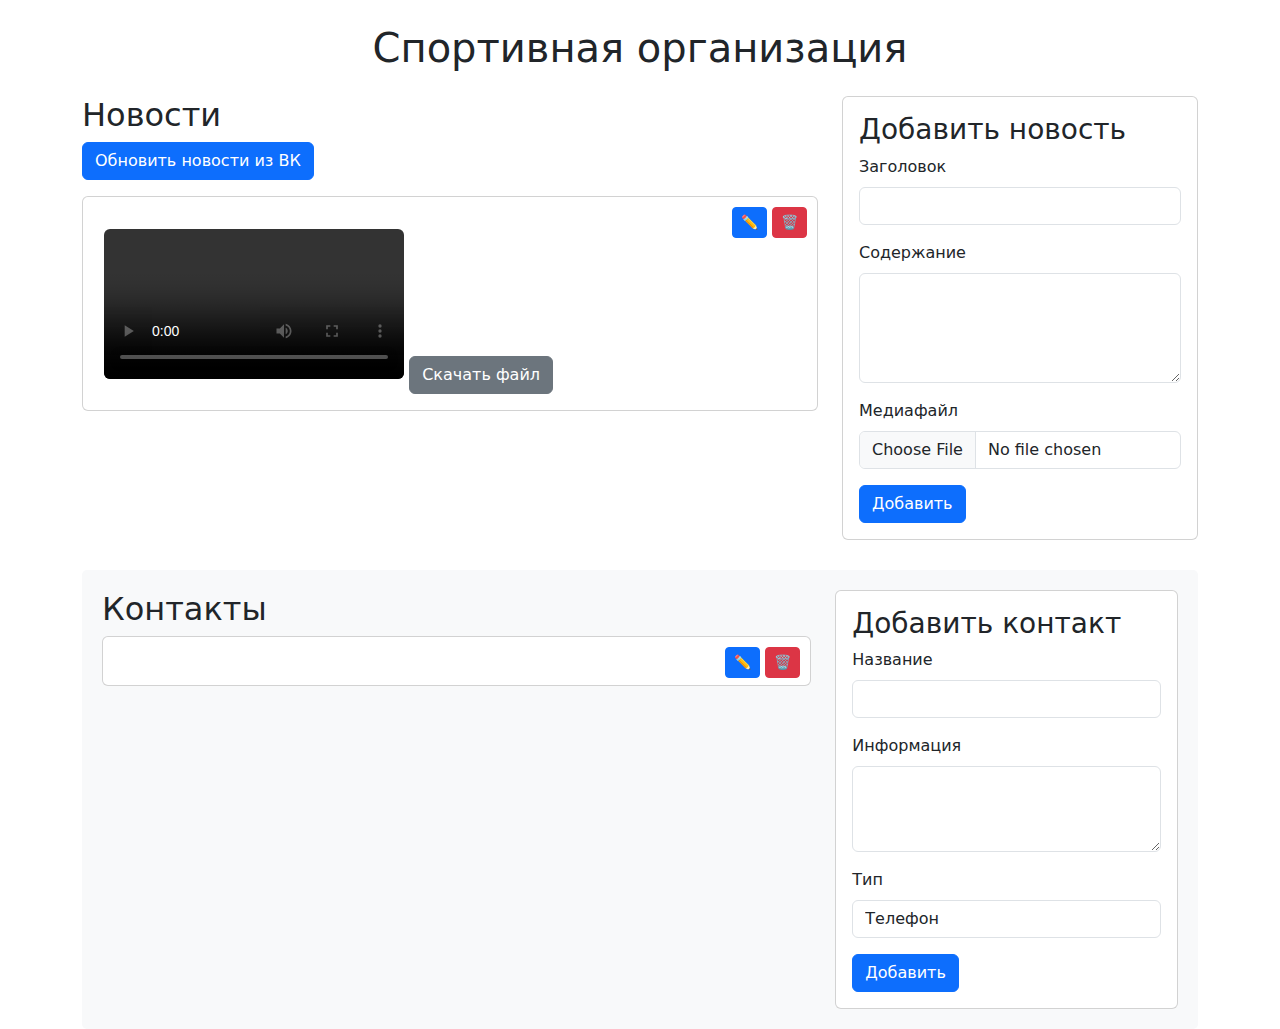
<file: Sport_news/src/main/resources/templates/index.html>
<!DOCTYPE html>
<html xmlns:th="http://www.thymeleaf.org">
<head>
    <meta charset="UTF-8">
    <title>Спортивная организация</title>
    <link href="https://cdn.jsdelivr.net/npm/bootstrap@5.3.0/dist/css/bootstrap.min.css" rel="stylesheet">
    <style>
        .news-card {
            margin-bottom: 20px;
        }
        .contact-section {
            background-color: #f8f9fa;
            padding: 20px;
            border-radius: 5px;
            margin-top: 30px;
        }
        .action-buttons {
            position: absolute;
            top: 10px;
            right: 10px;
        }
        .card {
            position: relative;
        }
    </style>
</head>
<body>
    <div class="container mt-4">
        <h1 class="text-center mb-4">Спортивная организация</h1>
        
        <!-- News Section -->
        <div class="row">
            <div class="col-md-8">
                <h2>Новости</h2>
                <button class="btn btn-primary mb-3" onclick="refreshNews()">Обновить новости из ВК</button>
                
                <div id="newsList">
                    <div th:each="news : ${news}" class="card news-card">
                        <div class="action-buttons">
                            <button class="btn btn-sm btn-primary" th:onclick="'editNews(' + ${news.id} + ')'">✏️</button>
                            <button class="btn btn-sm btn-danger" th:onclick="'deleteNews(' + ${news.id} + ')'">🗑️</button>
                        </div>
                        <div class="card-body">
                            <h5 class="card-title" th:text="${news.title}"></h5>
                            <p class="card-text" th:text="${news.content}"></p>
                            <div th:if="${news.mediaFilePath}" class="mt-2">
                                <img th:if="${news.mediaFileType.startsWith('image/')}" 
                                     th:src="${news.mediaFilePath}" 
                                     class="img-fluid rounded" 
                                     style="max-height: 300px;">
                                <video th:if="${news.mediaFileType.startsWith('video/')}" 
                                       th:src="${news.mediaFilePath}" 
                                       class="img-fluid rounded" 
                                       controls 
                                       style="max-height: 300px;"></video>
                                <a th:if="${!news.mediaFileType.startsWith('image/') && !news.mediaFileType.startsWith('video/')}" 
                                   th:href="${news.mediaFilePath}" 
                                   class="btn btn-secondary" 
                                   target="_blank">Скачать файл</a>
                            </div>
                            <small class="text-muted" th:text="${#temporals.format(news.createdAt, 'dd.MM.yyyy HH:mm')}"></small>
                        </div>
                    </div>
                </div>
            </div>
            
            <!-- Add News Form -->
            <div class="col-md-4">
                <div class="card">
                    <div class="card-body">
                        <h3>Добавить новость</h3>
                        <form id="newsForm" enctype="multipart/form-data">
                            <div class="mb-3">
                                <label for="newsTitle" class="form-label">Заголовок</label>
                                <input type="text" class="form-control" id="newsTitle" required>
                            </div>
                            <div class="mb-3">
                                <label for="newsContent" class="form-label">Содержание</label>
                                <textarea class="form-control" id="newsContent" rows="4" required></textarea>
                            </div>
                            <div class="mb-3">
                                <label for="newsMediaFile" class="form-label">Медиафайл</label>
                                <input type="file" class="form-control" id="newsMediaFile" accept="image/*,video/*">
                            </div>
                            <button type="submit" class="btn btn-primary">Добавить</button>
                        </form>
                    </div>
                </div>
            </div>
        </div>

        <!-- Contacts Section -->
        <div class="contact-section">
            <div class="row">
                <div class="col-md-8">
                    <h2>Контакты</h2>
                    <div id="contactsList">
                        <div th:each="contact : ${contacts}" class="card mb-3">
                            <div class="action-buttons">
                                <button class="btn btn-sm btn-primary" th:onclick="'editContact(' + ${contact.id} + ')'">✏️</button>
                                <button class="btn btn-sm btn-danger" th:onclick="'deleteContact(' + ${contact.id} + ')'">🗑️</button>
                            </div>
                            <div class="card-body">
                                <h5 th:text="${contact.title}"></h5>
                                <p th:text="${contact.content}"></p>
                                <small class="text-muted" th:text="${contact.type}"></small>
                            </div>
                        </div>
                    </div>
                </div>
                
                <!-- Add Contact Form -->
                <div class="col-md-4">
                    <div class="card">
                        <div class="card-body">
                            <h3>Добавить контакт</h3>
                            <form id="contactForm">
                                <div class="mb-3">
                                    <label for="contactTitle" class="form-label">Название</label>
                                    <input type="text" class="form-control" id="contactTitle" required>
                                </div>
                                <div class="mb-3">
                                    <label for="contactContent" class="form-label">Информация</label>
                                    <textarea class="form-control" id="contactContent" rows="3" required></textarea>
                                </div>
                                <div class="mb-3">
                                    <label for="contactType" class="form-label">Тип</label>
                                    <select class="form-control" id="contactType" required>
                                        <option value="PHONE">Телефон</option>
                                        <option value="EMAIL">Email</option>
                                        <option value="ADDRESS">Адрес</option>
                                        <option value="SOCIAL_MEDIA">Социальные сети</option>
                                        <option value="OTHER">Другое</option>
                                    </select>
                                </div>
                                <button type="submit" class="btn btn-primary">Добавить</button>
                            </form>
                        </div>
                    </div>
                </div>
            </div>
        </div>
    </div>

    <!-- Edit News Modal -->
    <div class="modal fade" id="editNewsModal" tabindex="-1">
        <div class="modal-dialog">
            <div class="modal-content">
                <div class="modal-header">
                    <h5 class="modal-title">Редактировать новость</h5>
                    <button type="button" class="btn-close" data-bs-dismiss="modal"></button>
                </div>
                <div class="modal-body">
                    <form id="editNewsForm" enctype="multipart/form-data">
                        <input type="hidden" id="editNewsId">
                        <div class="mb-3">
                            <label for="editNewsTitle" class="form-label">Заголовок</label>
                            <input type="text" class="form-control" id="editNewsTitle" required>
                        </div>
                        <div class="mb-3">
                            <label for="editNewsContent" class="form-label">Содержание</label>
                            <textarea class="form-control" id="editNewsContent" rows="4" required></textarea>
                        </div>
                        <div class="mb-3">
                            <label for="editNewsMediaFile" class="form-label">Медиафайл</label>
                            <input type="file" class="form-control" id="editNewsMediaFile" accept="image/*,video/*">
                        </div>
                    </form>
                </div>
                <div class="modal-footer">
                    <button type="button" class="btn btn-secondary" data-bs-dismiss="modal">Отмена</button>
                    <button type="button" class="btn btn-primary" onclick="saveNewsEdit()">Сохранить</button>
                </div>
            </div>
        </div>
    </div>

    <!-- Edit Contact Modal -->
    <div class="modal fade" id="editContactModal" tabindex="-1">
        <div class="modal-dialog">
            <div class="modal-content">
                <div class="modal-header">
                    <h5 class="modal-title">Редактировать контакт</h5>
                    <button type="button" class="btn-close" data-bs-dismiss="modal"></button>
                </div>
                <div class="modal-body">
                    <form id="editContactForm">
                        <input type="hidden" id="editContactId">
                        <div class="mb-3">
                            <label for="editContactTitle" class="form-label">Название</label>
                            <input type="text" class="form-control" id="editContactTitle" required>
                        </div>
                        <div class="mb-3">
                            <label for="editContactContent" class="form-label">Информация</label>
                            <textarea class="form-control" id="editContactContent" rows="3" required></textarea>
                        </div>
                        <div class="mb-3">
                            <label for="editContactType" class="form-label">Тип</label>
                            <select class="form-control" id="editContactType" required>
                                <option value="PHONE">Телефон</option>
                                <option value="EMAIL">Email</option>
                                <option value="ADDRESS">Адрес</option>
                                <option value="SOCIAL_MEDIA">Социальные сети</option>
                                <option value="OTHER">Другое</option>
                            </select>
                        </div>
                    </form>
                </div>
                <div class="modal-footer">
                    <button type="button" class="btn btn-secondary" data-bs-dismiss="modal">Отмена</button>
                    <button type="button" class="btn btn-primary" onclick="saveContactEdit()">Сохранить</button>
                </div>
            </div>
        </div>
    </div>

    <script src="https://cdn.jsdelivr.net/npm/bootstrap@5.3.0/dist/js/bootstrap.bundle.min.js"></script>
    <script>
        // Add News
        document.getElementById('newsForm').addEventListener('submit', async (e) => {
            e.preventDefault();
            const formData = new FormData();
            formData.append('title', document.getElementById('newsTitle').value);
            formData.append('content', document.getElementById('newsContent').value);
            
            const mediaFile = document.getElementById('newsMediaFile').files[0];
            if (mediaFile) {
                formData.append('mediaFile', mediaFile);
            }
            
            try {
                const response = await fetch('/news/add', {
                    method: 'POST',
                    body: formData
                });
                
                if (response.ok) {
                    location.reload();
                }
            } catch (error) {
                console.error('Error:', error);
            }
        });

        // Add Contact
        document.getElementById('contactForm').addEventListener('submit', async (e) => {
            e.preventDefault();
            const contact = {
                title: document.getElementById('contactTitle').value,
                content: document.getElementById('contactContent').value,
                type: document.getElementById('contactType').value
            };
            
            try {
                const response = await fetch('/contacts/add', {
                    method: 'POST',
                    headers: {
                        'Content-Type': 'application/json'
                    },
                    body: JSON.stringify(contact)
                });
                
                if (response.ok) {
                    location.reload();
                }
            } catch (error) {
                console.error('Error:', error);
            }
        });

        // Edit News
        function editNews(id) {
            const newsCard = document.querySelector(`[onclick="editNews(${id})"]`).closest('.card');
            const title = newsCard.querySelector('.card-title').textContent;
            const content = newsCard.querySelector('.card-text').textContent;

            document.getElementById('editNewsId').value = id;
            document.getElementById('editNewsTitle').value = title;
            document.getElementById('editNewsContent').value = content;
            document.getElementById('editNewsMediaFile').value = ''; // Reset file input

            new bootstrap.Modal(document.getElementById('editNewsModal')).show();
        }

        async function saveNewsEdit() {
            const id = document.getElementById('editNewsId').value;
            const formData = new FormData();
            formData.append('title', document.getElementById('editNewsTitle').value);
            formData.append('content', document.getElementById('editNewsContent').value);
            
            const mediaFile = document.getElementById('editNewsMediaFile').files[0];
            if (mediaFile) {
                formData.append('mediaFile', mediaFile);
            }

            try {
                const response = await fetch(`/news/edit/${id}`, {
                    method: 'PUT',
                    body: formData
                });

                if (response.ok) {
                    location.reload();
                }
            } catch (error) {
                console.error('Error:', error);
            }
        }

        // Edit Contact
        function editContact(id) {
            const contactCard = document.querySelector(`[onclick="editContact(${id})"]`).closest('.card');
            const title = contactCard.querySelector('h5').textContent;
            const content = contactCard.querySelector('p').textContent;
            const type = contactCard.querySelector('small').textContent;

            document.getElementById('editContactId').value = id;
            document.getElementById('editContactTitle').value = title;
            document.getElementById('editContactContent').value = content;
            document.getElementById('editContactType').value = type;

            new bootstrap.Modal(document.getElementById('editContactModal')).show();
        }

        async function saveContactEdit() {
            const id = document.getElementById('editContactId').value;
            const contact = {
                title: document.getElementById('editContactTitle').value,
                content: document.getElementById('editContactContent').value,
                type: document.getElementById('editContactType').value
            };

            try {
                const response = await fetch(`/contacts/edit/${id}`, {
                    method: 'PUT',
                    headers: {
                        'Content-Type': 'application/json'
                    },
                    body: JSON.stringify(contact)
                });

                if (response.ok) {
                    location.reload();
                }
            } catch (error) {
                console.error('Error:', error);
            }
        }

        // Delete News
        async function deleteNews(id) {
            if (confirm('Вы уверены, что хотите удалить эту новость?')) {
                try {
                    const response = await fetch(`/news/delete/${id}`, {
                        method: 'DELETE'
                    });

                    if (response.ok) {
                        location.reload();
                    }
                } catch (error) {
                    console.error('Error:', error);
                }
            }
        }

        // Delete Contact
        async function deleteContact(id) {
            if (confirm('Вы уверены, что хотите удалить этот контакт?')) {
                try {
                    const response = await fetch(`/contacts/delete/${id}`, {
                        method: 'DELETE'
                    });

                    if (response.ok) {
                        location.reload();
                    }
                } catch (error) {
                    console.error('Error:', error);
                }
            }
        }

        // Refresh News from VK
        async function refreshNews() {
            try {
                const response = await fetch('/news/refresh');
                const result = await response.text();
                alert(result);
                location.reload();
            } catch (error) {
                console.error('Error:', error);
                alert('Error refreshing news');
            }
        }
    </script>
</body>
</html>
</file>
